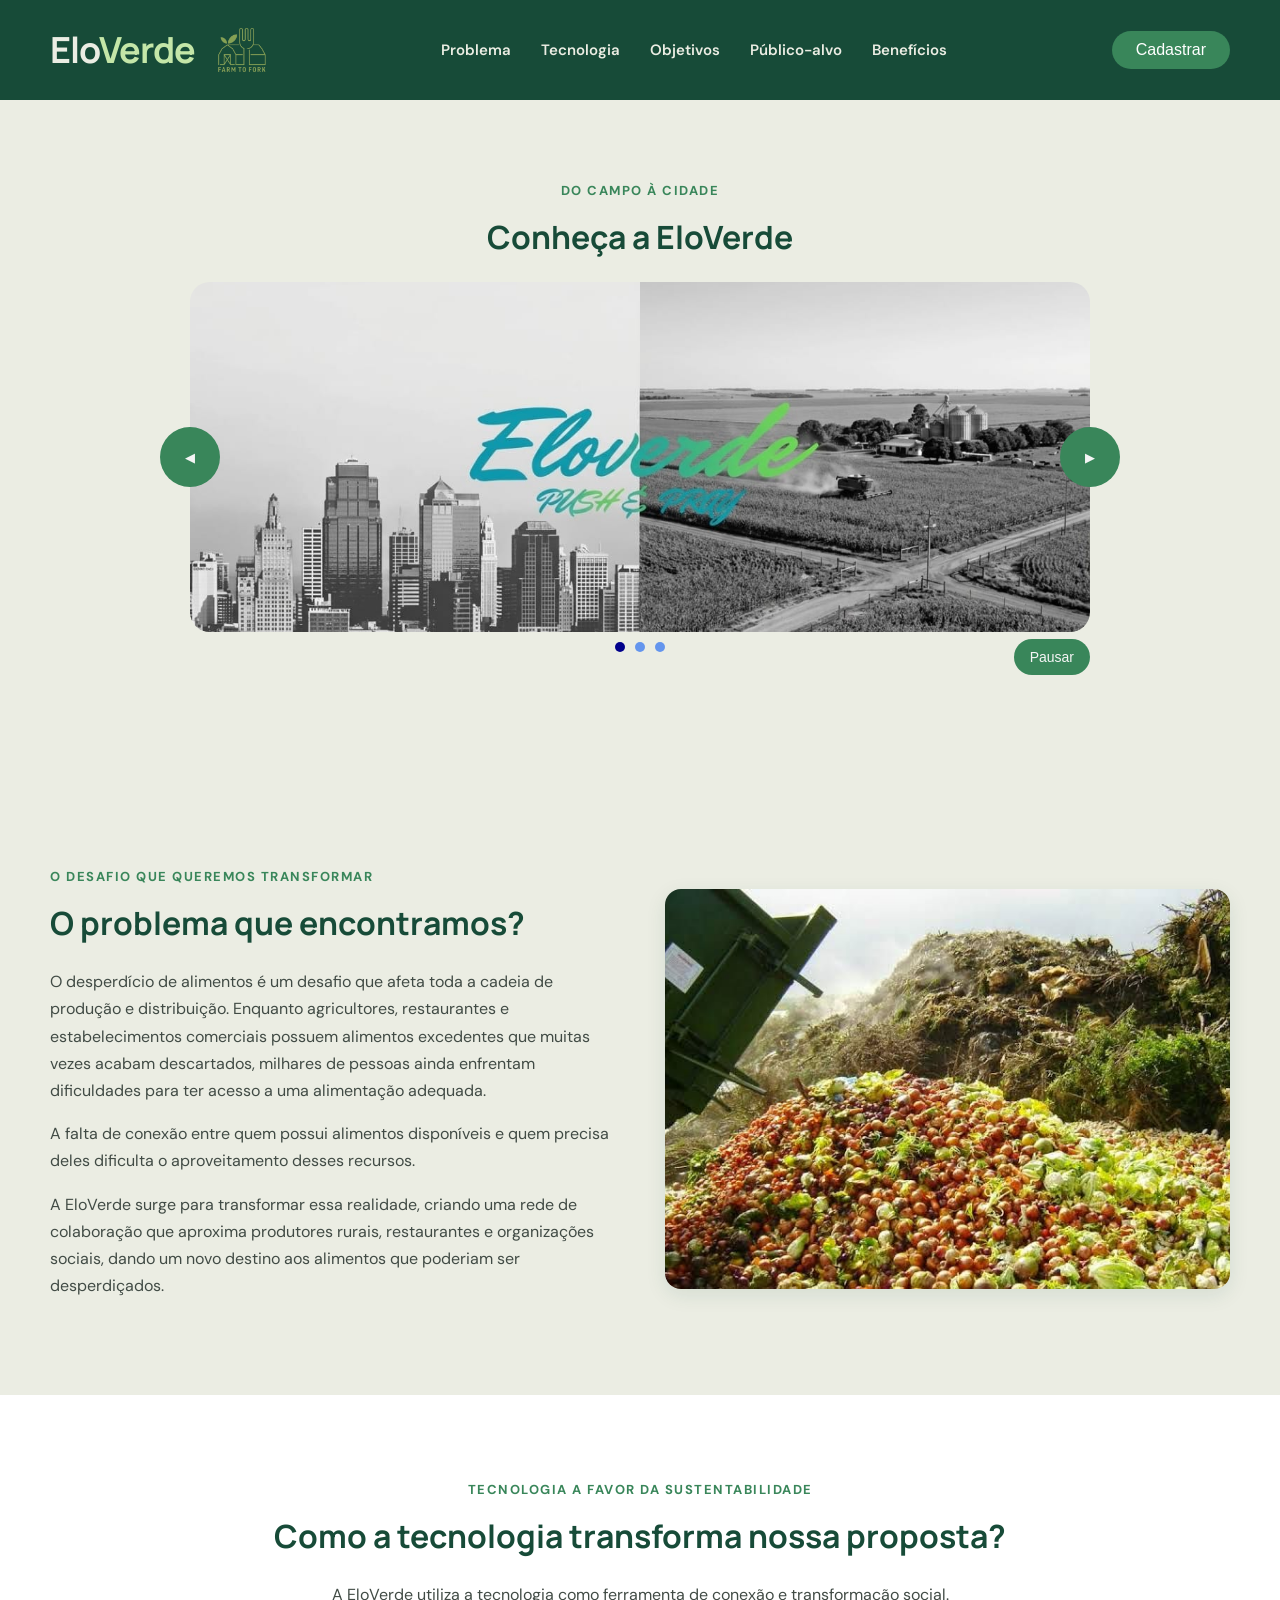
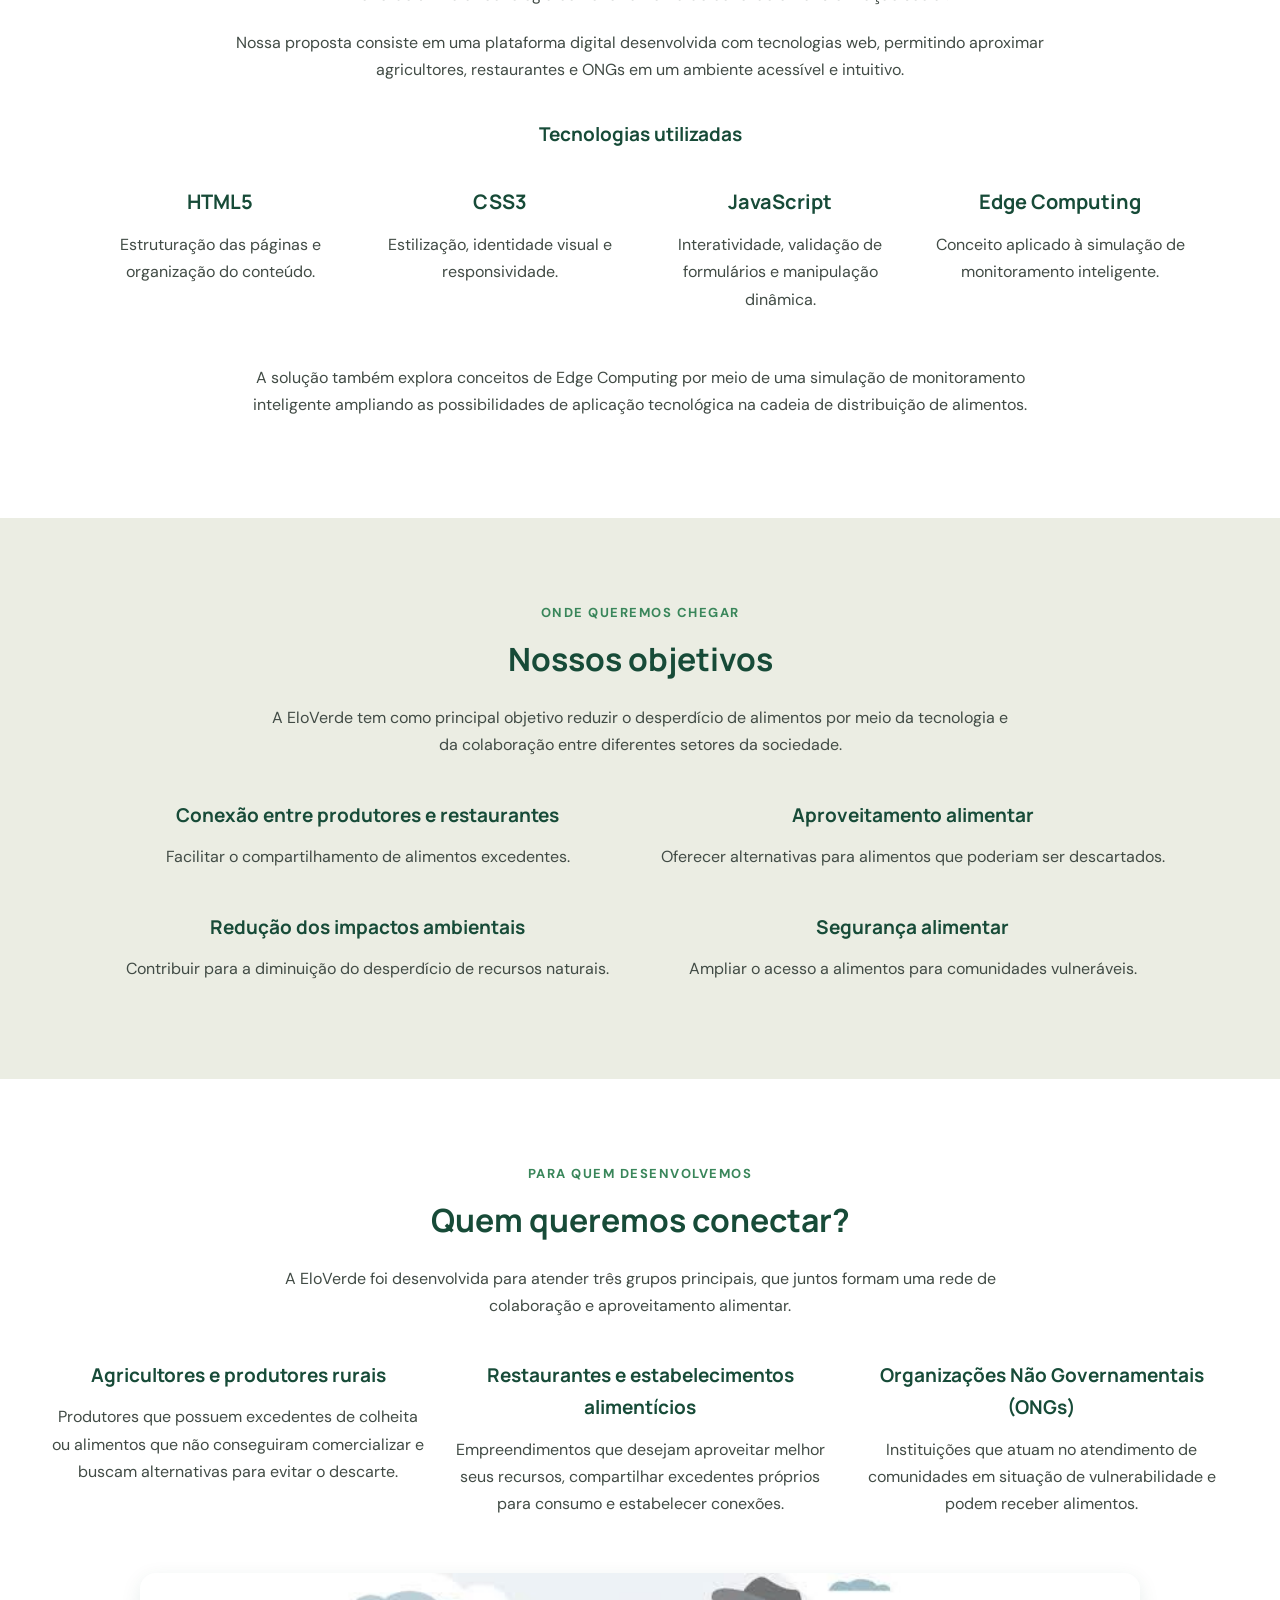
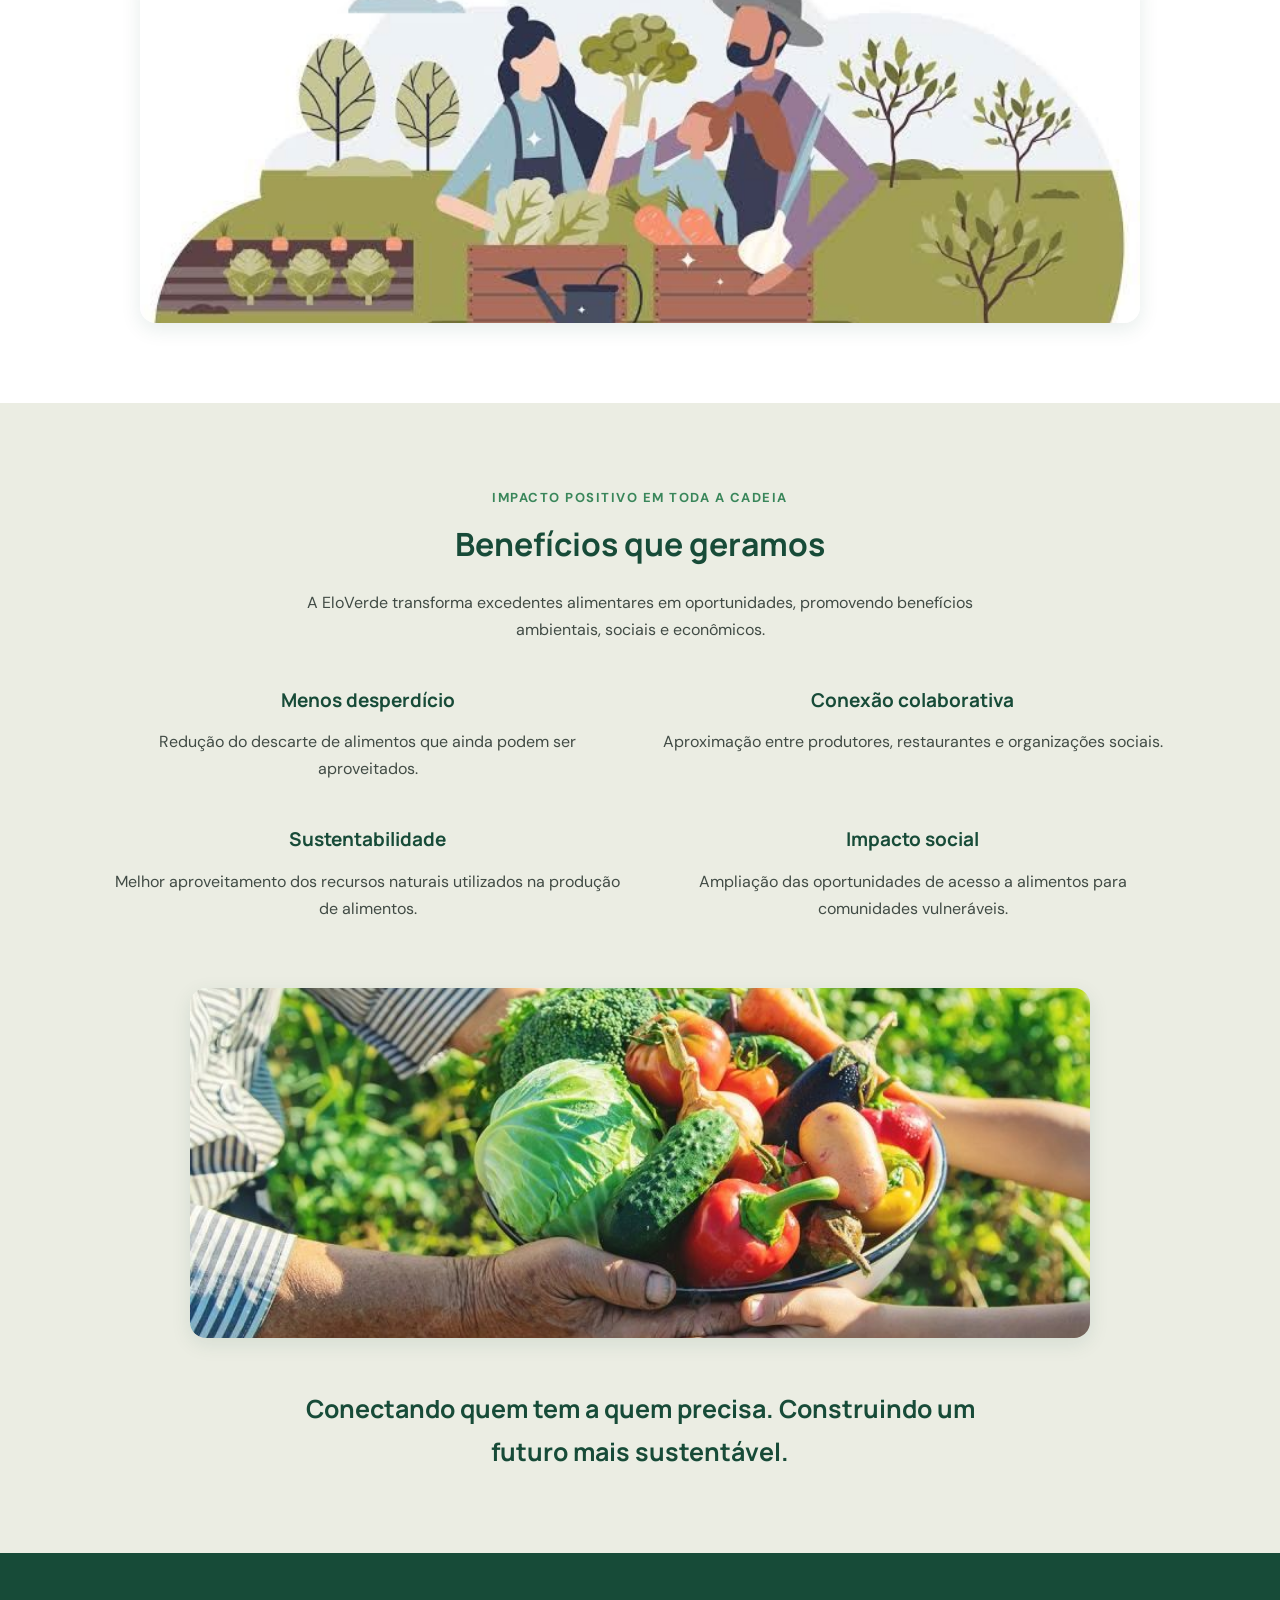
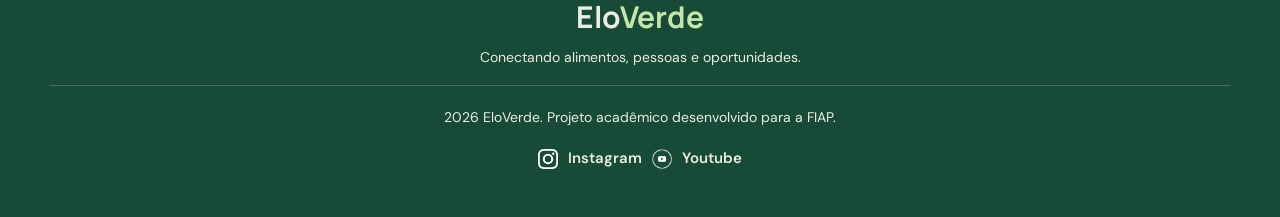
<file: index.html>
<!DOCTYPE html>
<html lang="pt-BR">

<head>
    <meta charset="UTF-8">
    <meta name="viewport" content="width=device-width, initial-scale=1.0">

    <title>EloVerde | Conectando alimentos e pessoas</title>

    <!-- GOOGLE FONTS -->
    <link rel="preconnect" href="https://fonts.googleapis.com">
    <link rel="preconnect" href="https://fonts.gstatic.com">

    <link href="https://fonts.googleapis.com/css2?family=DM+Sans:wght@400;500;600;700&family=Manrope:wght@500;600;700;800&display=swap" rel="stylesheet">

    <link rel="stylesheet" href="./css/Style.css">

    <!-- ICONE DA ABA -->
    <link rel="shortcut icon" href="./images/FARM_TO_FORK.png" type="image/png">
</head>

<body>



    <!-- HEADER -->
    <header class="header-hero">
        <div class="logo-container">

            <h1>Elo<span>Verde</span></h1>

            <img src="./images/logo-removebg-preview (1).png" alt="Imagem da fazenda com o garfo no centro, identificando que a comida é acessível a todos">

        </div>

        <nav aria-label="Menu principal">
            <ul class="header-menu">

                <li><a href="#problema">Problema</a></li>
                <li><a href="#tecnologia">Tecnologia</a></li>
                <li><a href="#objetivos">Objetivos</a></li>
                <li><a href="#publico-alvo">Público-alvo</a></li>
                <li><a href="#beneficios">Benefícios</a></li>

            </ul>
        </nav>

        <button id="btn-navegar"> Cadastrar </button>

    </header>


    <main>

                <!-- SEÇÃO 0: GALERIA (SLIDESHOW) -->
        <section class="galeria" id="galeria">

            <span class="subtitulo">Do campo à cidade</span>

            <h2>Conheça a EloVerde</h2>

            <div class="slide" role="region" aria-label="Galeria de imagens da EloVerde">

                <div class="slider">
                    <div class="content">
                        <img src="./images/Slide 1.jpeg" alt="Logo Eloverde sobre uma imagem dividida em preto e branco: à esquerda, a cidade com arranha-céus; à direita, uma plantação com colheitadeira.">
                        <img src="./images/Slide 2.jpg" alt="Imagem dividida na diagonal: à esquerda, uma cidade ao anoitecer com prédios iluminados e um rio; à direita, um caminho de terra entre gramados verdes e árvores com uma cerca de madeira.">
                        <img src="./images/Slide-3.png" alt="Imagem dividida ao meio: à esquerda, um gramado e o skyline de uma cidade sob um céu alaranjado de pôr do sol; à direita, o mesmo cenário sob um céu azul com nuvens.">
                    </div>
                </div>

                <button id="previousSlide" type="button" aria-label="Slide anterior">◀</button>
                <button id="nextSlide" type="button" aria-label="Próximo slide">▶</button>
                <button id="toggleAutoplay" class="pause" type="button">Pausar</button>

                <div class="length-dots" aria-hidden="true">
                    <span class="dot"></span>
                </div>

            </div>

        </section>

        <!-- SEÇÃO 1: PROBLEMA -->
        <section class="problema" id="problema">

            <div class="textoProblema">

                <span class="subtitulo">O desafio que queremos transformar</span>

                <h2>O problema que encontramos?</h2>

                <p>
                    O desperdício de alimentos é um desafio que afeta
                    toda a cadeia de produção e distribuição. Enquanto
                    agricultores, restaurantes e estabelecimentos
                    comerciais possuem alimentos excedentes que muitas
                    vezes acabam descartados, milhares de pessoas ainda
                    enfrentam dificuldades para ter acesso a uma
                    alimentação adequada.
                </p>

                <p>
                    A falta de conexão entre quem possui alimentos
                    disponíveis e quem precisa deles dificulta o
                    aproveitamento desses recursos.
                </p>

                <p>
                    A EloVerde surge para transformar essa realidade,
                    criando uma rede de colaboração que aproxima
                    produtores rurais, restaurantes e organizações
                    sociais, dando um novo destino aos alimentos que
                    poderiam ser desperdiçados.
                </p>

            </div>

            <img src="./images/Desperdicio_alimento.jpg" alt="Alimentos desperdiçados e descartados">

        </section>


        <!-- SEÇÃO 2: TECNOLOGIA -->
        <section class="tecnologia" id="tecnologia">

            <div class="textoTecnologia">

                <span class="subtitulo">Tecnologia a favor da sustentabilidade</span>

                <h2>Como a tecnologia transforma nossa proposta?</h2>

                <p>
                    A EloVerde utiliza a tecnologia como ferramenta de conexão e transformação social.
                </p>

                <p>
                    Nossa proposta consiste em uma plataforma digital desenvolvida com tecnologias web, permitindo aproximar agricultores, restaurantes e ONGs em um ambiente acessível e intuitivo.
                </p>

                <h3>Tecnologias utilizadas</h3>

                <div class="lista-tecnologias">

                    <div class="card-tecnologia">
                        <h4>HTML5</h4>
                        <p>Estruturação das páginas e organização do conteúdo.</p>
                    </div>

                    <div class="card-tecnologia">
                        <h4>CSS3</h4>
                        <p>Estilização, identidade visual e responsividade.</p>
                    </div>

                    <div class="card-tecnologia">
                        <h4>JavaScript</h4>
                        <p>Interatividade, validação de formulários e manipulação dinâmica.</p>
                    </div>

                    <div class="card-tecnologia">
                        <h4>Edge Computing</h4>
                        <p>Conceito aplicado à simulação de monitoramento inteligente.</p>
                    </div>

                </div>

                <p>
                    A solução também explora conceitos de Edge Computing por meio de uma simulação de monitoramento inteligente ampliando as possibilidades de aplicação tecnológica  na cadeia de distribuição de alimentos.
                </p>

            </div>

        </section>


        <!-- SEÇÃO 3: OBJETIVOS -->
        <section class="objetivos" id="objetivos">

            <span class="subtitulo">Onde queremos chegar</span>

            <h2>Nossos objetivos</h2>

            <p class="introducao">
                A EloVerde tem como principal objetivo reduzir o desperdício de alimentos por meio da tecnologia e da colaboração entre diferentes setores da sociedade.
            </p>

            <div class="lista-objetivos">

                <div class="card-objetivo">
                    <h3>Conexão entre produtores e restaurantes</h3>
                    <p>Facilitar o compartilhamento de alimentos excedentes.</p>
                </div>

                <div class="card-objetivo">
                    <h3>Aproveitamento alimentar</h3>
                    <p>Oferecer alternativas para alimentos que poderiam ser descartados.</p>
                </div>

                <div class="card-objetivo">
                    <h3>Redução dos impactos ambientais</h3>
                    <p>Contribuir para a diminuição do desperdício de recursos naturais.</p>
                </div>

                <div class="card-objetivo">
                    <h3>Segurança alimentar</h3>
                    <p>Ampliar o acesso a alimentos para comunidades vulneráveis.</p>
                </div>

            </div>

        </section>


        <!-- SEÇÃO 4: PÚBLICO-ALVO -->
        <section class="publico-alvo" id="publico-alvo">

            <span class="subtitulo">Para quem desenvolvemos</span>

            <h2>Quem queremos conectar?</h2>

            <p class="introducao">
                A EloVerde foi desenvolvida para atender três grupos principais, que juntos formam uma rede de colaboração e aproveitamento alimentar.
            </p>

            <div class="lista-publico">

                <div class="card-publico">
                    <h3>Agricultores e produtores rurais</h3>
                    <p>
                        Produtores que possuem excedentes de colheita ou alimentos que não conseguiram comercializar e buscam alternativas para evitar o descarte.
                    </p>
                </div>

                <div class="card-publico">
                    <h3>Restaurantes e estabelecimentos alimentícios</h3>
                    <p>
                        Empreendimentos que desejam aproveitar melhor seus recursos, compartilhar excedentes próprios para consumo e estabelecer conexões.
                    </p>
                </div>

                <div class="card-publico">
                    <h3>Organizações Não Governamentais (ONGs)</h3>
                    <p>
                        Instituições que atuam no atendimento de comunidades em situação de vulnerabilidade e podem receber alimentos.
                    </p>
                </div>

            </div>

            <img src="./images/familia produtora campo.jpg" alt="Família de produtores rurais em ambiente agrícola">

        </section>


        <!-- SEÇÃO 5: BENEFÍCIOS -->
        <section class="beneficios" id="beneficios">

            <span class="subtitulo">Impacto positivo em toda a cadeia</span>

            <h2>Benefícios que geramos</h2>

            <p class="introducao">
                A EloVerde transforma excedentes alimentares em oportunidades, promovendo benefícios ambientais, sociais e econômicos.
            </p>

            <div class="lista-beneficios">

                <div class="card-beneficio">
                    <h3> Menos desperdício </h3>
                    <p>
                        Redução do descarte de alimentos que ainda podem ser aproveitados.
                    </p>
                </div>

                <div class="card-beneficio">
                    <h3> Conexão colaborativa</h3>
                    <p>
                        Aproximação entre produtores, restaurantes e organizações sociais.
                    </p>
                </div>

                <div class="card-beneficio">
                    <h3> Sustentabilidade</h3>
                    <p>
                        Melhor aproveitamento dos recursos naturais utilizados na produção de alimentos.
                    </p>
                </div>

                <div class="card-beneficio">
                    <h3> Impacto social</h3>
                    <p>
                        Ampliação das oportunidades de acesso a alimentos para comunidades vulneráveis.
                    </p>
                </div>

            </div>

            <img src="./images/Cesta_de_Alimentos.jpeg" alt="Cesta de alimentos representando o aproveitamento e a distribuição de alimentos" >

            <h3 class="frase-final">
                Conectando quem tem a quem precisa. Construindo um futuro mais sustentável.
            </h3>

        </section>

    </main>

    <footer class="footer">

        <h2>Elo<span>Verde</span></h2>

        <p>
            Conectando alimentos, pessoas e oportunidades.
        </p>

        <p class="copyright">
          2026 EloVerde. Projeto acadêmico desenvolvido para a FIAP.
        </p>

        <div class="redesfooter">
            <img src="./images/LOGO BRANCO REDE SOCIAL INSTAGRAM PNG TRANSPARENTE SEM FUNDO.png" alt="ICONE DO INSTAGRAM">
            <a href="https://www.instagram.com/eloverdebrasil?utm_source=ig_web_button_share_sheet&xtok=ZDNlZDc0MzIxNw%3D%3D">Instagram</a>

            <img src="./images/you2-removebg-preview.png" alt="ICONE DO YOUTUBE">
            <a href="https://www.youtube.com/@eloverdebrasil">Youtube</a>
        </div>

    </footer>








    <script src="./js/script.js"></script>

</body>
</html>
</file>
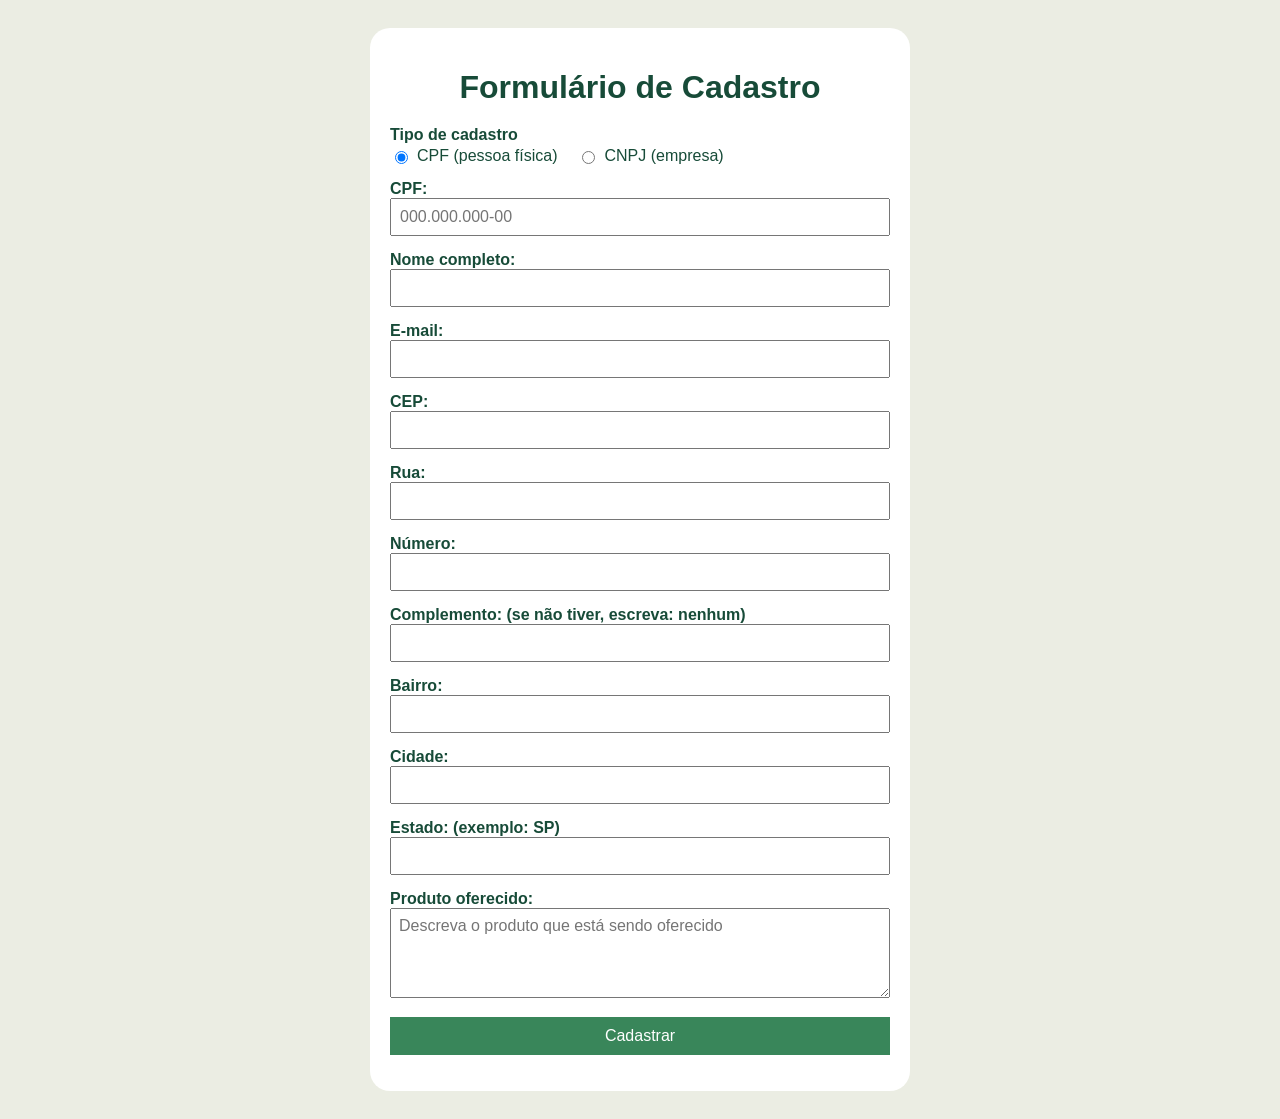
<file: pages/cadastro.html>
<!DOCTYPE html>
<html lang="pt-BR">
<head>
  <meta charset="UTF-8">
  <meta name="viewport" content="width=device-width, initial-scale=1">
  <title>Formulário de Cadastro</title>
  <link rel="stylesheet" href="../css/formulario.css">
</head>
<body>
  <form>
    <h1 class="titulo">Formulário de Cadastro</h1>

    <div>
      <label>Tipo de cadastro</label>
      <div class="opcoes">
        <label class="opcao"><input type="radio" name="tipo" value="cpf" checked> CPF (pessoa física)</label>
        <label class="opcao"><input type="radio" name="tipo" value="cnpj"> CNPJ (empresa)</label>
      </div>
    </div>

    <div>
      <label id="rotulo-documento">CPF:</label>
      <input type="text" id="documento" maxlength="14" placeholder="000.000.000-00">
      <span id="erro-documento"></span>
    </div>

    <div>
      <label id="rotulo-nome">Nome completo:</label>
      <input type="text" id="nome">
      <span id="erro-nome"></span>
    </div>

    <div>
      <label>E-mail:</label>
      <input type="text" id="email">
      <span id="erro-email"></span>
    </div>

    <div>
      <label>CEP:</label>
      <input type="text" id="cep">
      <span id="erro-cep"></span>
    </div>

    <div>
      <label>Rua:</label>
      <input type="text" id="rua">
      <span id="erro-rua"></span>
    </div>

    <div>
      <label>Número:</label>
      <input type="text" id="numero">
      <span id="erro-numero"></span>
    </div>

    <div>
      <label>Complemento: (se não tiver, escreva: nenhum)</label>
      <input type="text" id="complemento">
      <span id="erro-complemento"></span>
    </div>

    <div>
      <label>Bairro:</label>
      <input type="text" id="bairro">
      <span id="erro-bairro"></span>
    </div>

    <div>
      <label>Cidade:</label>
      <input type="text" id="cidade">
      <span id="erro-cidade"></span>
    </div>

    <div>
      <label>Estado: (exemplo: SP)</label>
      <input type="text" id="estado" maxlength="2">
      <span id="erro-estado"></span>
    </div>

    <div>
      <label>Produto oferecido:</label>
      <textarea id="produto" rows="4" placeholder="Descreva o produto que está sendo oferecido"></textarea>
      <span id="erro-produto"></span>
    </div>

    <button type="button" onclick="validar()">Cadastrar</button>
    <p id="resultado"></p>
  </form>

  <script src="../js/formulario.js"></script>
</body>
</html>
</file>
<file: css/Style.css>
:root {

    /* CORES */
    --color-green-700: #174b38;
    --color-green-500: #39865A;
    --color-green-300: #C4E6A8;
    --color-white-300: #ebede3;
    --color-white-000: #ffffff;
    --color-grey-300: #414B45;

    /* ESPAÇAMENTOS */
    --spacing-lg: 50px;
    --spacing-md: 32px;
    --spacing-sh: 25px;

    /* BORDAS E SOMBRAS */
    --radius-md: 16px;
    --shadow-card: 0 6px 20px rgba(23, 75, 56, 0.10);

}


/* =========================================
   2. RESET E CONFIGURAÇÕES GERAIS
========================================= */

* {
    margin: 0;
    padding: 0;
    box-sizing: border-box;
}

html {
    scroll-behavior: smooth;
}

body {
    background-color: var(--color-white-300);
    color: var(--color-grey-300);

    font-family: 'DM Sans', sans-serif;
    line-height: 1.7;
}

ul,
ol {
    list-style: none;
}

img {
    max-width: 100%;
    display: block;
    object-fit: cover;
}

section {
    padding: 80px var(--spacing-lg);
    scroll-margin-top: 110px;
}

h1,
h2,
h3,
h4 {
    font-family: 'Manrope', sans-serif;
}

h2 {
    color: var(--color-green-700);
    font-size: 32px;
    line-height: 1.25;
    margin-bottom: 25px;
}

h3 {
    color: var(--color-green-700);
    font-size: 19px;
    margin-bottom: 12px;
}

p {
    font-size: 16px;
    margin-bottom: 16px;
}


/* =========================================
   3. CABEÇALHO
========================================= */

.header-hero {
    background-color: var(--color-green-700);

    min-height: 90px;

    display: flex;
    align-items: center;
    justify-content: space-between;

    padding: 15px var(--spacing-lg);
}

/* AGRUPAMENTO DO TITULO E LOGO */
.logo-container {
    display: flex;
    align-items: center;
    gap: 12px;
}

.logo-container img {
    width: 70px;
    height: 70px;
    object-fit: contain;
}

.header-hero h1 {
    font-size: 36px;
    color: var(--color-white-300);
    letter-spacing: -1px;
}

.header-hero h1 span,
.footer h2 span {
    color: var(--color-green-300);
}

.header-menu {
    display: flex;
    align-items: center;
    gap: 30px;
}

.header-menu a {
    text-decoration: none;

    font-weight: 600;
    font-size: 15px;

    color: var(--color-white-300);

    transition: color 0.3s ease;
}

.header-menu a:hover {
    color: var(--color-green-300);
}

#btn-navegar {
    border: none;              
    border-radius: 25px;      
    background-color: var(--color-green-500); 
    color: white;              
    padding: 10px 24px;        
    font-size: 16px;           
    cursor: pointer;           
    transition: background-color 0.2s ease, color 0.2s ease;          

    &:hover {
        background-color: var(--color-green-300);
        color: var(--color-green-500);
    }
}


/* =========================================
   4. ELEMENTOS COMPARTILHADOS
========================================= */

.subtitulo {
    display: inline-block;

    color: var(--color-green-500);

    font-size: 13px;
    font-weight: 700;
    letter-spacing: 1.5px;
    text-transform: uppercase;

    margin-bottom: 15px;
}

.introducao {
    max-width: 750px;
    margin: 0 auto 35px;
}


/* =========================================
   5. SEÇÃO PROBLEMA
========================================= */

.problema {
    display: flex;
    align-items: center;
    justify-content: space-between;

    gap: 50px;
}

.textoProblema {
    flex: 1;
    max-width: 600px;
}

.problema img {
    flex: 1;

    width: 45%;
    height: 400px;

    border-radius: var(--radius-md);
    box-shadow: var(--shadow-card);
}


/* =========================================
   6. SEÇÃO TECNOLOGIA
========================================= */

.tecnologia {
    background-color: var(--color-white-000);
    text-align: center;
}

.textoTecnologia {
    max-width: 1100px;
    margin: 0 auto;
}

.textoTecnologia > p {
    max-width: 850px;
    margin: 0 auto 20px;
}

.textoTecnologia h3 {
    margin: 35px 0 20px;
}

.lista-tecnologias {
    display: flex;
    flex-direction: row;
    flex-wrap: wrap;
    justify-content: center;
    align-items: stretch;
    gap: 20px;

    margin: 35px 0;
}

.card-tecnologia {
    flex: 1 1 220px;
}

.card-tecnologia:hover {
    transform: translateY(-5px);
}

.card-tecnologia h4 {
    color: var(--color-green-700);
    font-size: 20px;
    margin-bottom: 12px;
}


/* =========================================
   7. SEÇÃO OBJETIVOS
========================================= */

.objetivos {
    text-align: center;
}

.lista-objetivos {
    display: flex;
    flex-direction: row;
    flex-wrap: wrap;
    justify-content: center;
    align-items: stretch;
    gap: 25px;

    max-width: 1100px;
    margin: 40px auto 0;
}

.card-objetivo {
    flex: 1 1 400px;
    max-width: 520px;
}

.card-objetivo:hover {
    transform: translateY(-5px);
}



/* =========================================
   8. SEÇÃO PÚBLICO-ALVO
========================================= */

.publico-alvo {
    background-color: var(--color-white-000);
    text-align: center;
}

.lista-publico {
    display: flex;
    flex-direction: row;
    flex-wrap: wrap;
    justify-content: center;
    align-items: stretch;
    gap: 25px;

    max-width: 1200px;
    margin: 40px auto;
}

.card-publico {
    flex: 1 1 280px;
}

.card-publico:hover {
    transform: translateY(-5px);
}

.publico-alvo img {
    width: 100%;
    max-width: 1000px;

    height: 350px;

    margin: 40px auto 0;

    border-radius: var(--radius-md);
    box-shadow: var(--shadow-card);
}


/* =========================================
   9. SEÇÃO BENEFÍCIOS
========================================= */

.beneficios {
    text-align: center;
}

.lista-beneficios {
    display: flex;
    flex-direction: row;
    flex-wrap: wrap;
    justify-content: center;
    align-items: stretch;
    gap: 25px;

    max-width: 1100px;
    margin: 40px auto;
}

.card-beneficio {
    flex: 1 1 400px;
    max-width: 520px;
}

.card-beneficio:hover {
    transform: translateY(-5px);
}

.frase-final {
    margin: 50px auto 0;

    max-width: 700px;

    color: var(--color-green-700);

    font-size: 25px;
}

.beneficios img {
    width: 100%;
    max-width: 900px;
    height: 350px;

    margin: 50px auto 0;

    border-radius: var(--radius-md);
    box-shadow: var(--shadow-card);
}


/* =========================================
   10. RODAPÉ
========================================= */

.footer {
    background-color: var(--color-green-700);
    color: var(--color-white-300);
    padding: 45px var(--spacing-lg);
    text-align: center;

    a {
    text-decoration: none;

    font-weight: 600;
    font-size: 15px;

    color: var(--color-white-300);

    transition: color 0.3s ease;}

    a:hover {
    color: var(--color-green-300);  }
}

.footer h2 {
    color: var(--color-white-300);
    font-size: 30px;
    margin-bottom: 10px;
}

.footer p {
    font-size: 14px;
}

.copyright {
    margin-top: 15px;
    padding-top: 20px;
    border-top: 1px solid rgba(255, 255, 255, 0.2);
    font-size: 12px;

}

.redesfooter{
    display: flex;
    align-items: center;
    justify-content: center;

    gap: 10px;
    
    img{
        width: 20px;
        height: 20px;
    }

}

/* =========================================
   11. SEÇÃO GALERIA (SLIDESHOW)
========================================= */

.galeria {
    display: flex;
    flex-direction: column;
    align-items: center;
    text-align: center;
    padding-bottom: 150px;
}

.galeria .slide {
    position: relative;
}

.galeria .slider {
    overflow-x: hidden;
    width: 900px;
    border-radius: 20px;
    scroll-behavior: smooth;
}

.galeria .content {
    display: flex;
    width: fit-content;
}

.galeria .content img {
    width: 900px;
    max-width: none;
    height: 350px;
    object-fit: cover;
}

.galeria button {
    width: 60px;
    height: 60px;
    border-radius: 50%;
    border: none;
    background-color: var(--color-green-500);
    color: whitesmoke;
    position: absolute;
    top: 50%;
    cursor: pointer;
}

.galeria #previousSlide {
    left: 0;
    transform: translate(-50%, -50%);
}

.galeria #nextSlide {
    right: 0;
    transform: translate(50%, -50%);
}

.galeria button:hover {
    background-color: var(--color-green-700);
    transition: 0.4s;
}

.galeria button:focus-visible {
    outline: 3px solid darkblue;
    outline-offset: 3px;
}

.galeria .pause {
    width: auto;
    height: 36px;
    padding: 0 16px;
    border-radius: 20px;
    font-size: 14px;
    top: auto;
    bottom: 0;
    right: 0;
    transform: translateY(calc(100% + 7px));
}

.galeria .length-dots {
    position: absolute;
    left: 50%;
    bottom: 0;
    transform: translate(-50%, 200%);
    display: flex;
    gap: 10px;
}

.galeria .dot {
    display: inline-block;
    width: 10px;
    height: 10px;
    border-radius: 50%;
    background-color: cornflowerblue;
}

.galeria .dot.current {
    background-color: darkblue;
}

@media (prefers-reduced-motion: reduce) {
    .galeria .slider {
        scroll-behavior: auto;
    }
}
</file>
<file: css/formulario.css>
:root {
    --cor-principal: #ebede3;
    --cor-fundo: #ffffff;
    --cor-texto: #174b38;
    --erro: red;
    --certo: green;
    --enviar: #39865A;
    --hover: #2a6b45;
}

body {
  font-family: Arial;
  background-color: var(--cor-principal);
  padding: 20px;
}

form {
  color: var(--cor-texto);
  background-color: var(--cor-fundo);
  max-width: 500px;
  margin: auto;
  padding: 20px;
  border-radius: 20px;
}

.titulo {
  text-align: center;
  margin-bottom: 20px;
}

div {
  margin-bottom: 15px;
}

label {
  display: block;
  font-weight: bold;
}

input {
  width: 100%;
  padding: 8px;
  font-size: 16px;
  box-sizing: border-box;
}

span {
  color: var(--erro);
  font-size: 14px;
}

button {
  width: 100%;
  padding: 10px;
  font-size: 16px;
  background-color: var(--enviar);
  color: white;
  border: none;
  transition: 0.55s;

  &:hover {
    background-color: var(--hover);
  }
}

#resultado {
  color: var(--certo);
  font-weight: bold;
}

.opcoes {
  display: flex;
  gap: 20px;
  margin-bottom: 0;
  margin-top: 3px;
}

.opcao {
  display: flex;
  align-items: center;
  gap: 6px;
  font-weight: normal;
  cursor: pointer;
}

.opcao input {
  width: auto;
}

textarea {
  width: 100%;
  padding: 8px;
  font-size: 16px;
  font-family: Arial;
  box-sizing: border-box;
  resize: vertical;
}
</file>
